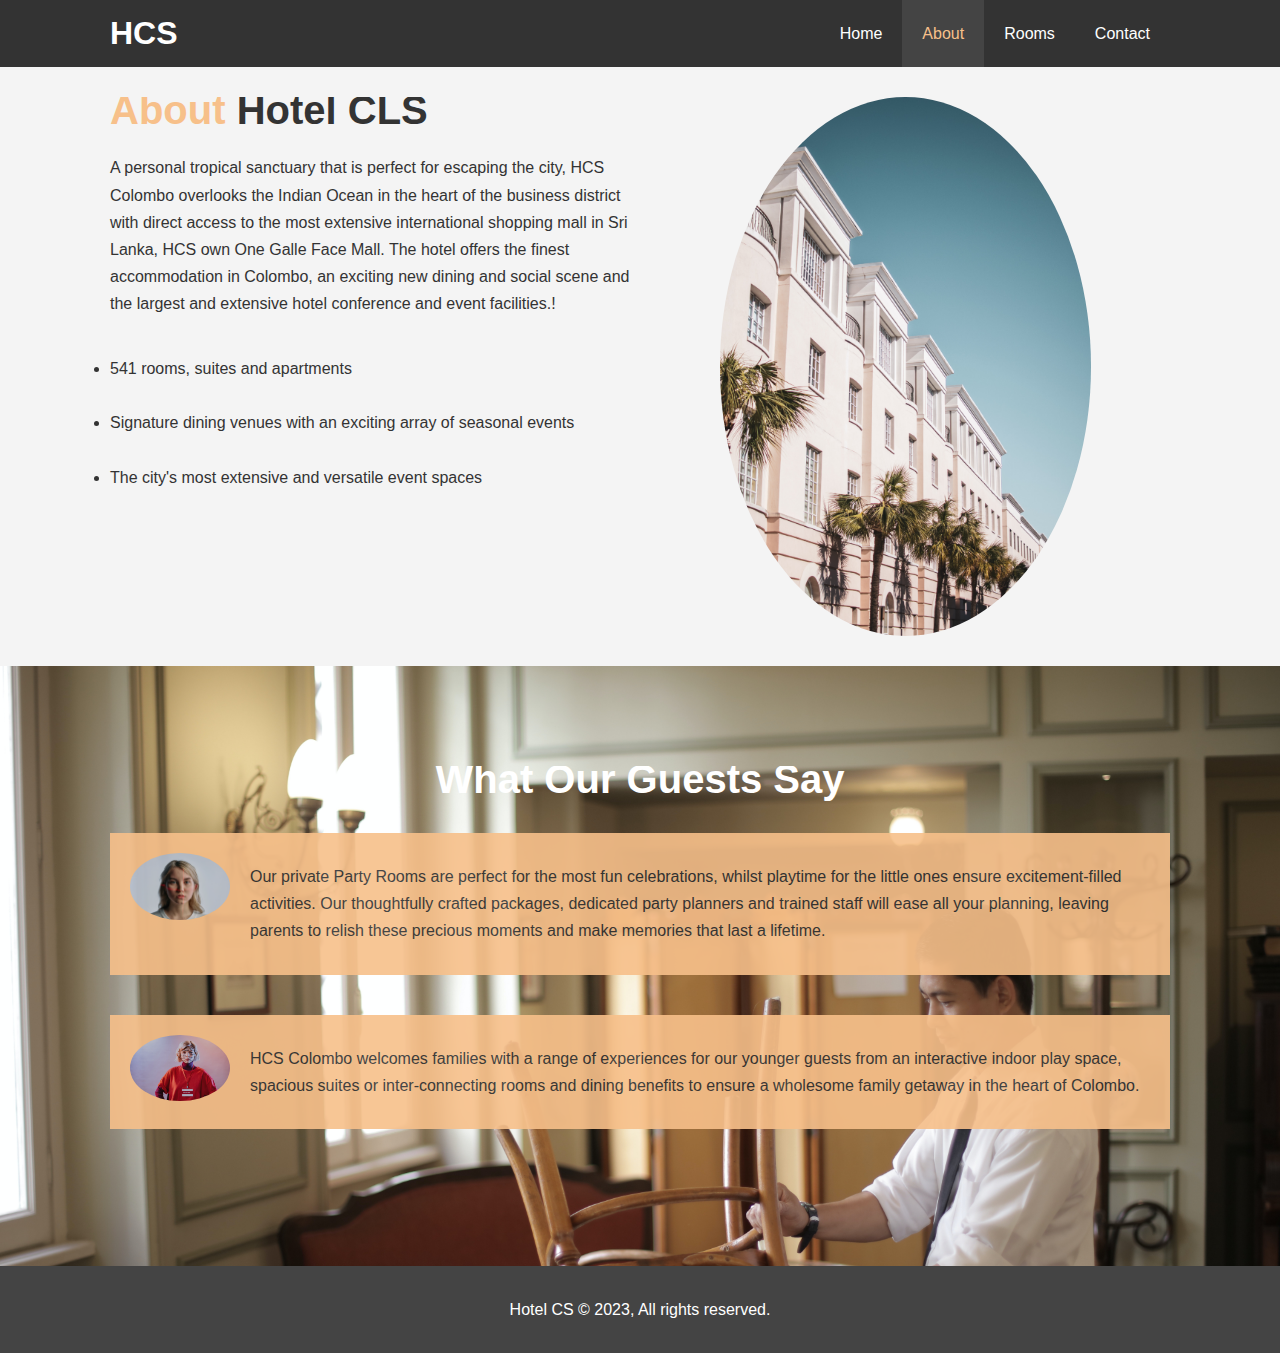
<file: about.html>
<!DOCTYPE html>
<html lang="en">
<head>
    <meta charset="UTF-8">
    <meta name="viewport" content="width=device-width, initial-scale=1.0">
    <meta name="description" content="welcome to the most extraordinry hotel in colombo srilanka">
    <meta name="keywords" content="hotel colombo in srilanka">

    

    <link rel="stylesheet" href="css/style.css">
    <title>hotel CL | About</title>
</head>
<body>
    <header>
        <div id="navbar">
            <div class="container">
                <h1 class="logo"><a href="index.html">HCS</a></h1>
                <ul>
                    <li><a href="index.html">Home</a></li>
                    <li><a class="current" href="about.html">About</a></li>
                    <li><a href="Rooms1.html">Rooms</a></li>
                    <li><a href="contact.html">Contact</a></li>
                </ul>
            </div>
        </div>
   
    </header>
<section id="about-info" class="bg-shaded py-3">
    <div class="container">
        <div class="info-left">
            <h1 class="L-heading"><span class="text-primary">About</span> Hotel CLS</h1>
            <p>A personal tropical sanctuary that is perfect for escaping the city, HCS Colombo overlooks the 
                Indian Ocean in the heart of the business district with direct access to the most extensive international 
                shopping mall in Sri Lanka, HCS own One Galle Face Mall. The hotel offers the finest accommodation
                 in Colombo, an exciting new dining and social scene and the largest and extensive hotel conference and event
                  facilities.!</p><br>

                <ul type="disc">
                    <li>541 rooms, suites and apartments</li><br>
                    <li>Signature dining venues with an exciting array of seasonal events</li><br>
                    <li>The city's most extensive and versatile event spaces</li><br>

                </ul>

        </div>
        <div class="info-right">
        <img src="./img/pic2.jpg"  alt="buliding">
    </div>
    </div>
</section>
<div class="clr"></div>

<section id="testimonials" class="py-3">
    <div class="container">
       <h2 class="L-heading">What Our Guests Say</h2>
       <div class="testimonials bg-primary">
        <img src="./img/person1.jpg" width="10%" height="10%" alt="jane">
        <p>Our private Party Rooms are perfect for the most fun celebrations, whilst playtime for the little ones ensure 
            excitement-filled activities. Our thoughtfully crafted packages, dedicated party planners and trained staff will 
            ease all your planning, leaving parents to relish these precious moments and make memories that last a lifetime. </p>
       </div>

       <div class="testimonials bg-primary">
        <img src="./img/person2.jpg" width="10%" height="10%" alt="anne">
        <p>HCS Colombo welcomes families with a range of experiences for our younger guests from an 
            interactive indoor play space, spacious suites or inter-connecting rooms and dining benefits to
             ensure a wholesome family getaway in the heart of Colombo. 
        </p>
       </div>

    </div>
</section>



  
<footer id="main-footer">
    <p>Hotel CS &copy 2023, All rights reserved.</p>

</footer>

</body>
</html>
</file>
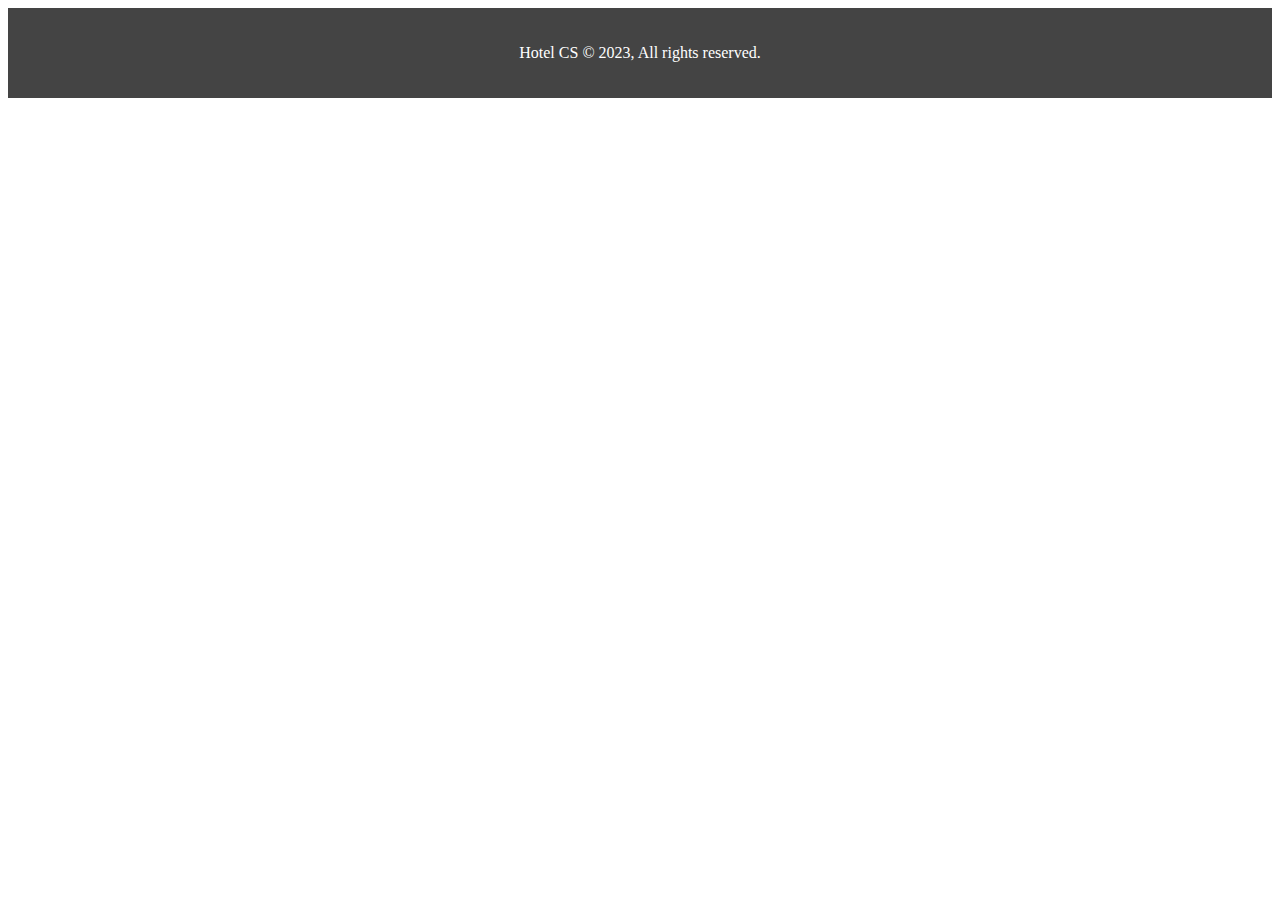
<file: footer.html>
<!DOCTYPE html>
<html lang="en">
<head>
    <meta charset="UTF-8">
    <meta name="viewport" content="width=device-width, initial-scale=1.0">
    <title>footer</title>
    <link rel="stylesheet" href="css/footer.css">
    <link rel="stylesheet" href="https://cdnjs.cloudflare.com/ajax/libs/font-awesome/6.4.2/css/all.min.css" integrity="sha512-z3gLpd7yknf1YoNbCzqRKc4qyor8gaKU1qmn+CShxbuBusANI9QpRohGBreCFkKxLhei6S9CQXFEbbKuqLg0DA==" crossorigin="anonymous" referrerpolicy="no-referrer" />
</head>
<body>
    <footer id="main-footer">
        <p>Hotel CS &copy 2023, All rights reserved.</p>
    
    </footer>
</body>
</html>
</file>
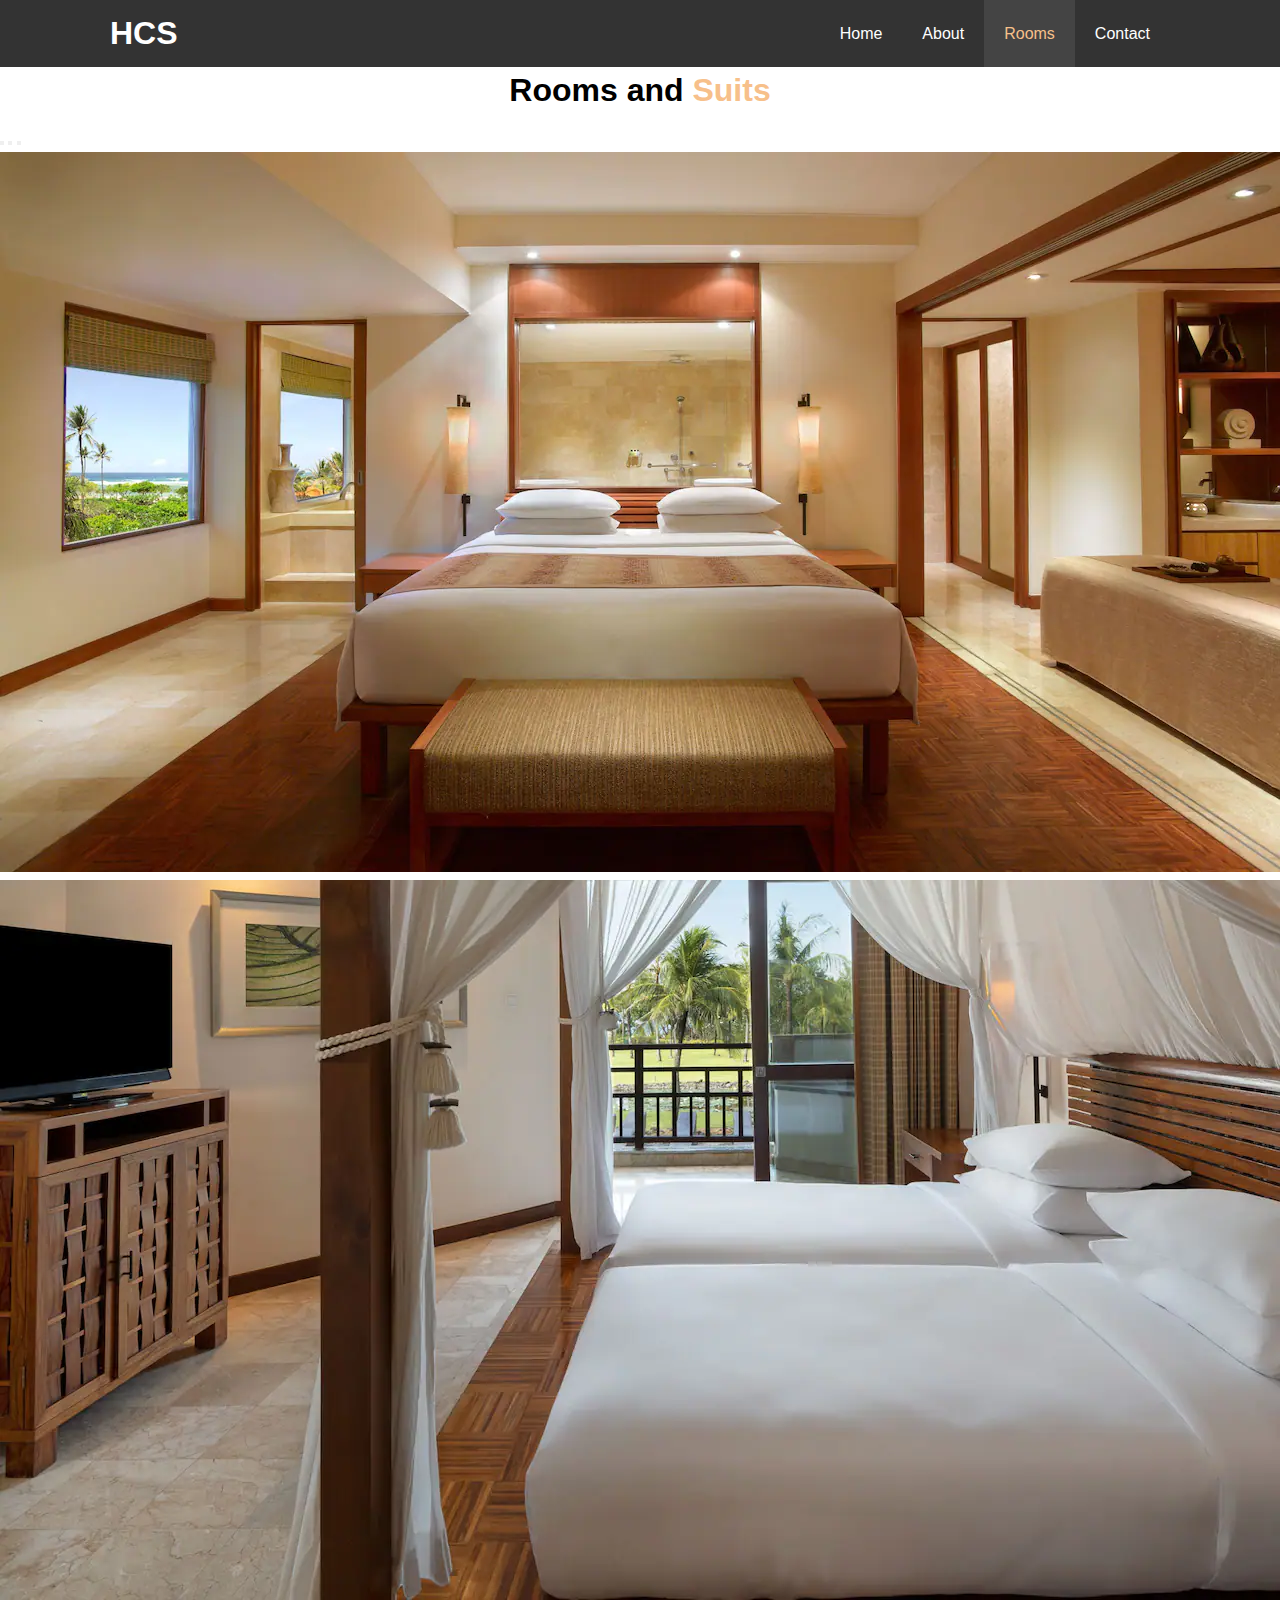
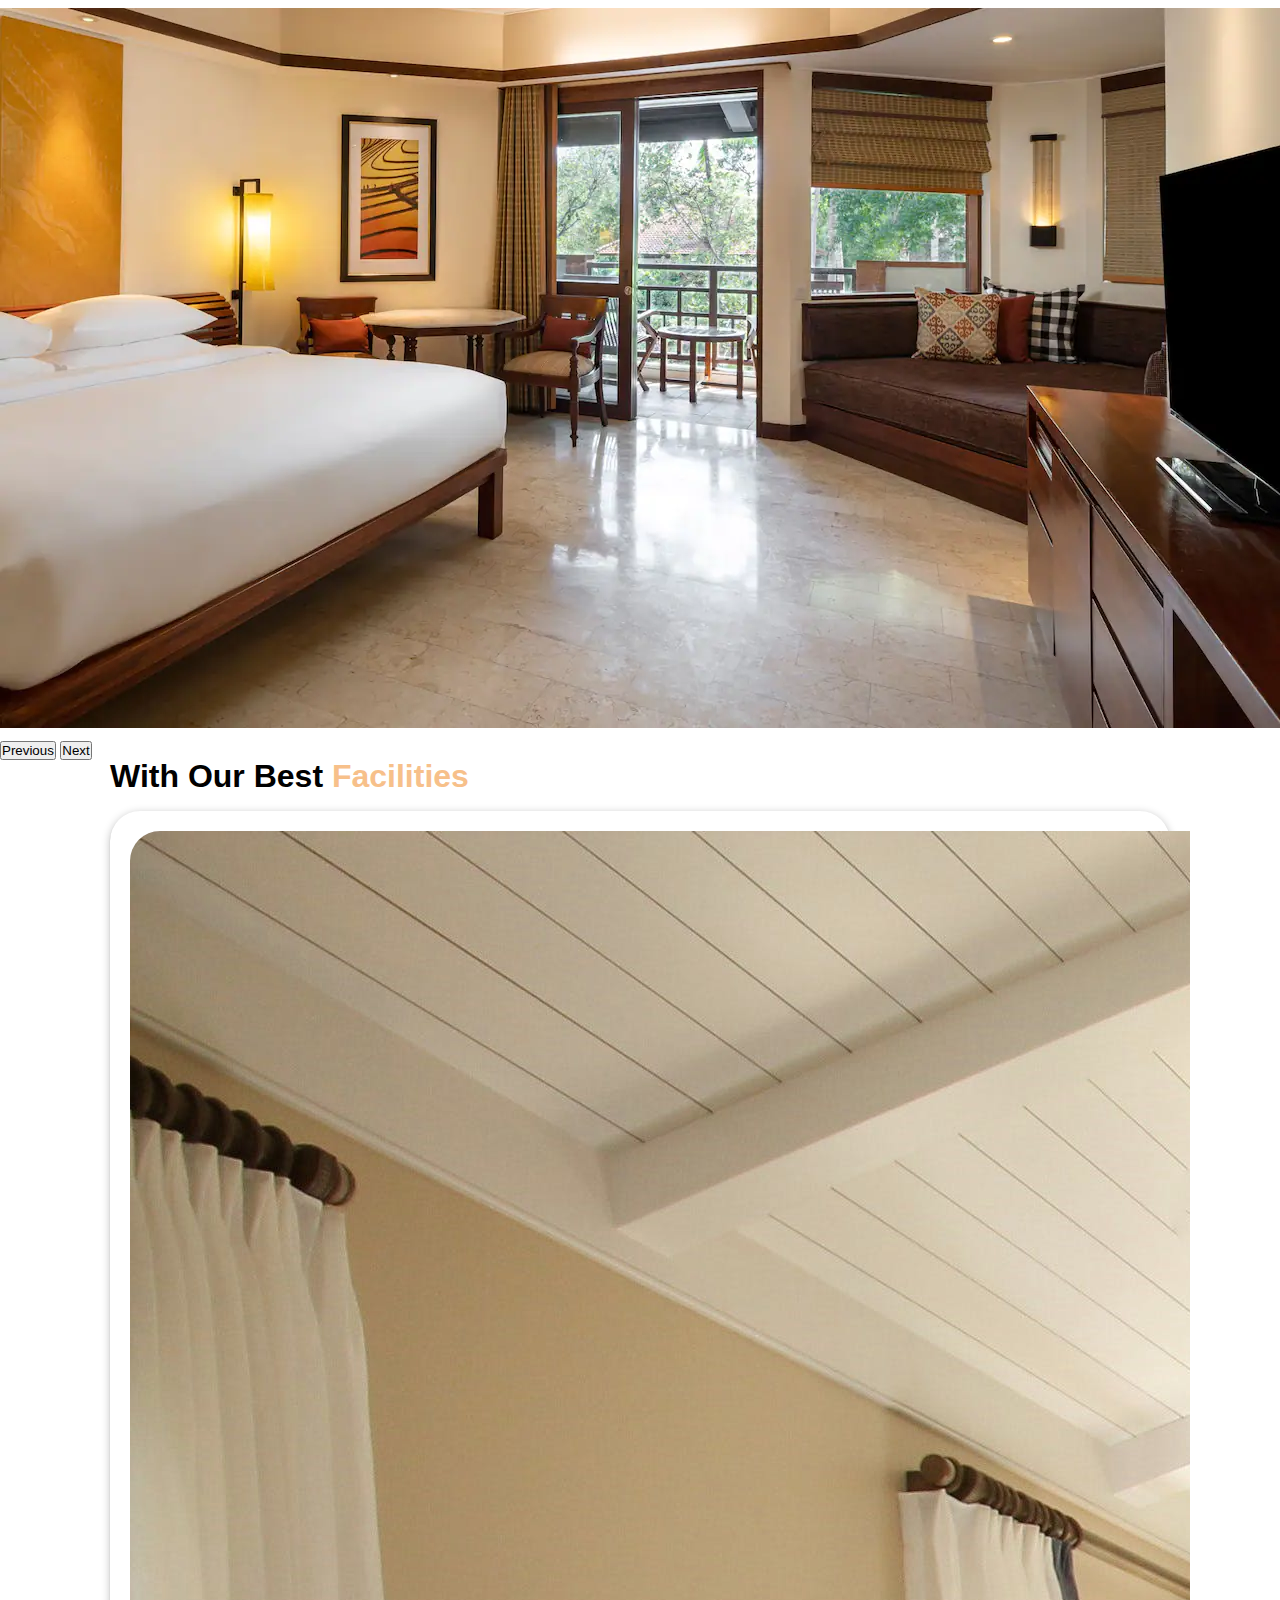
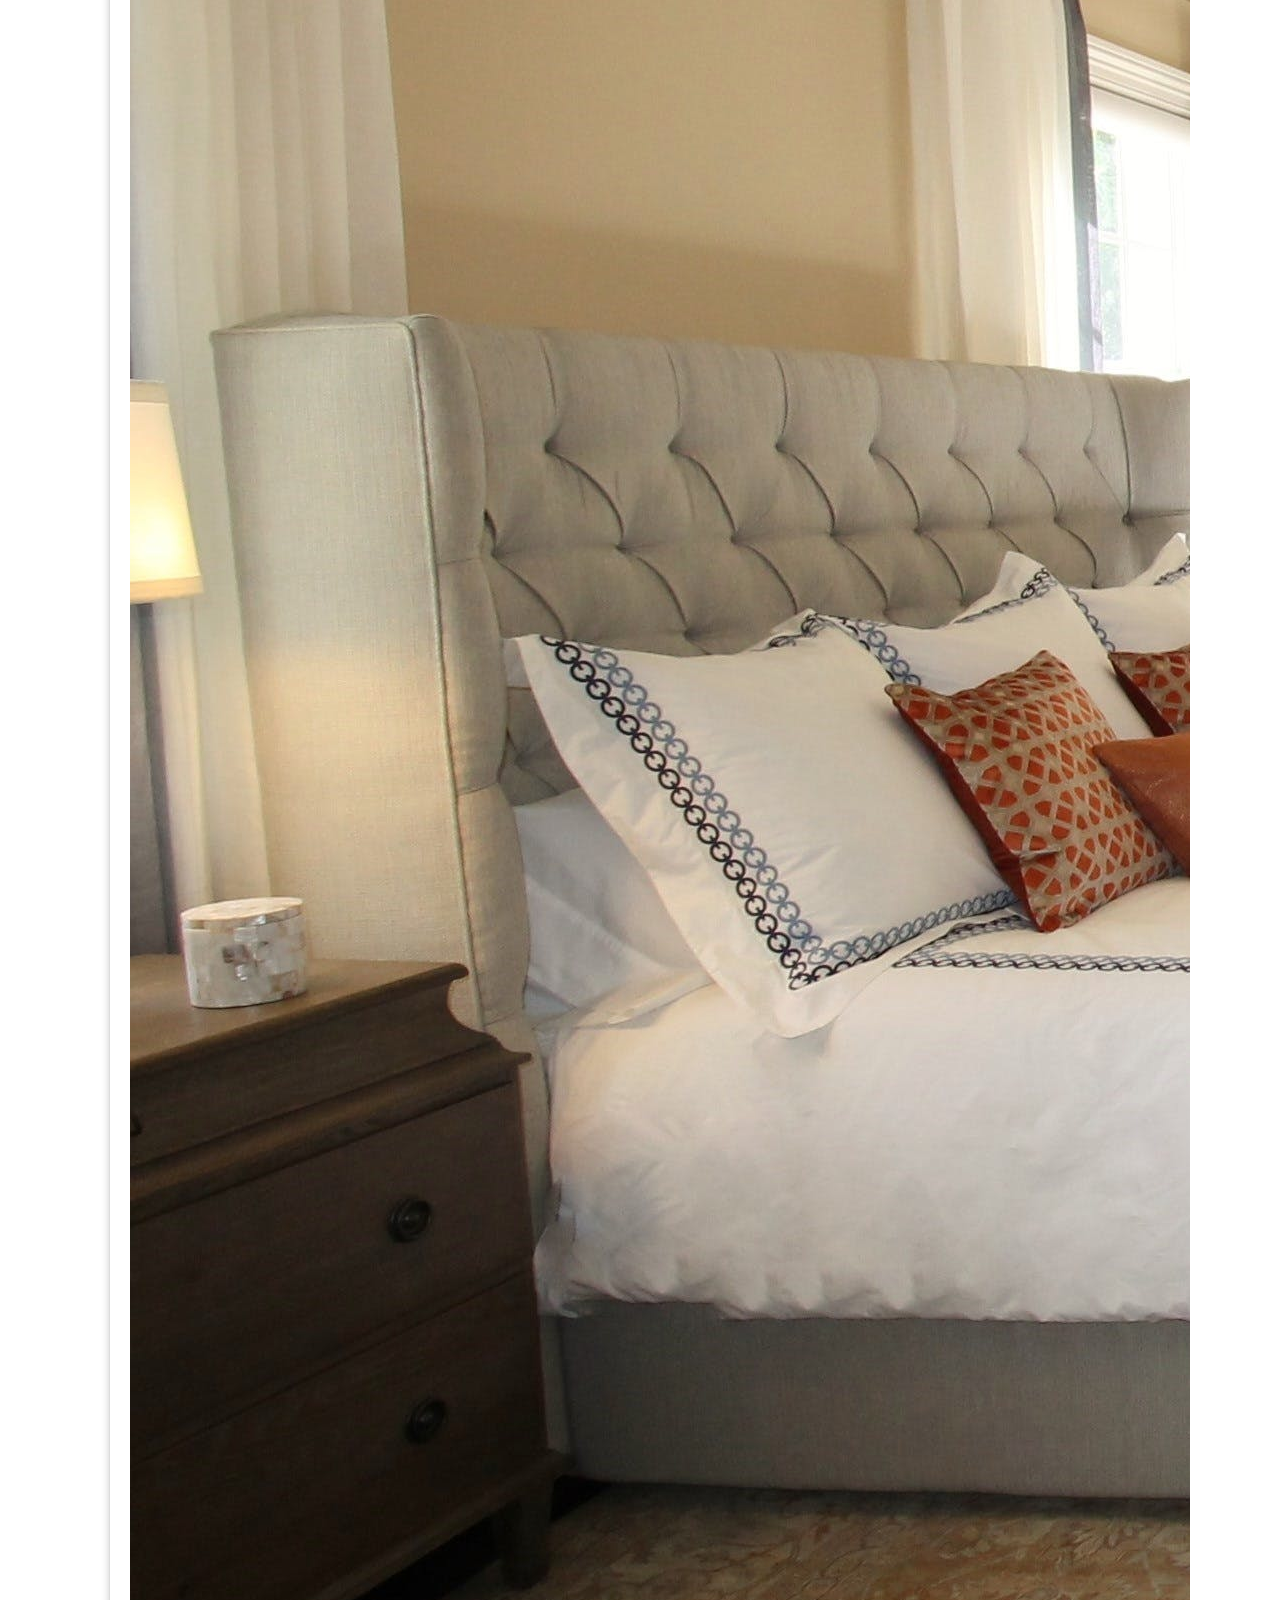
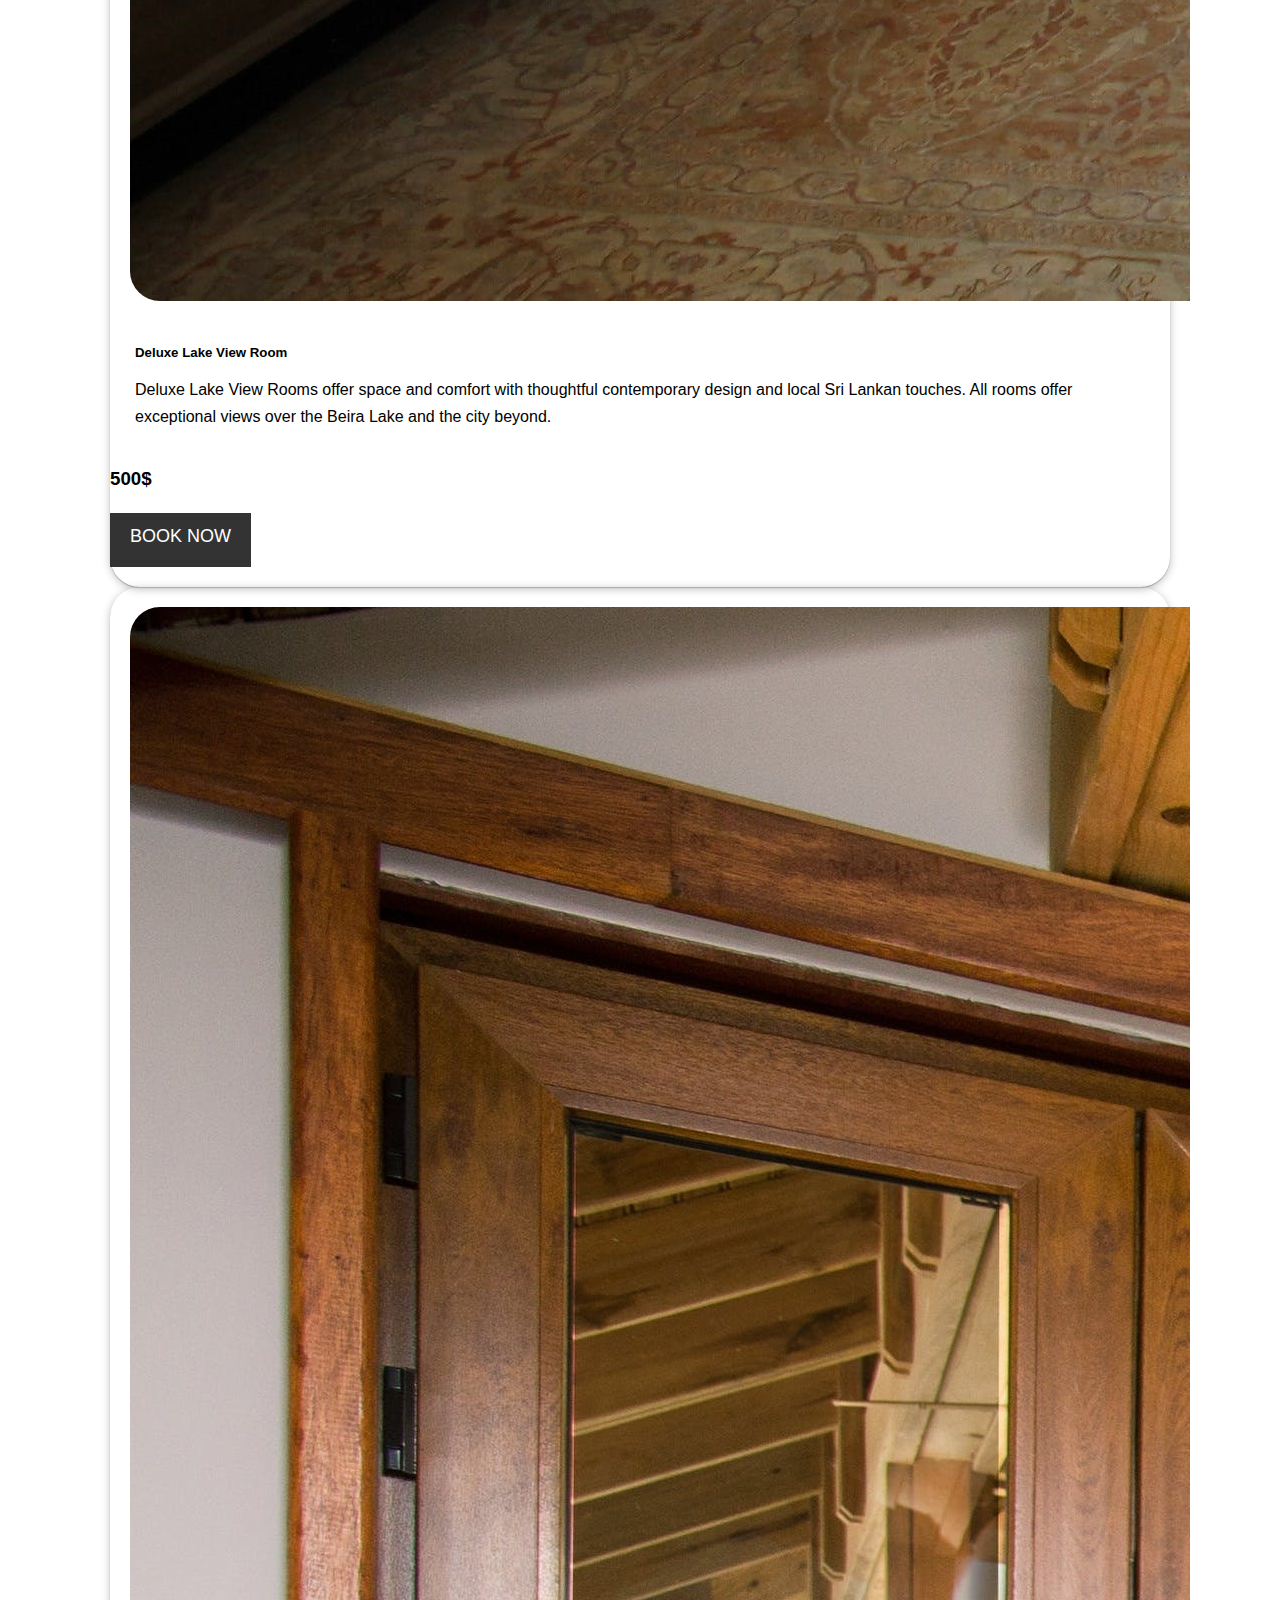
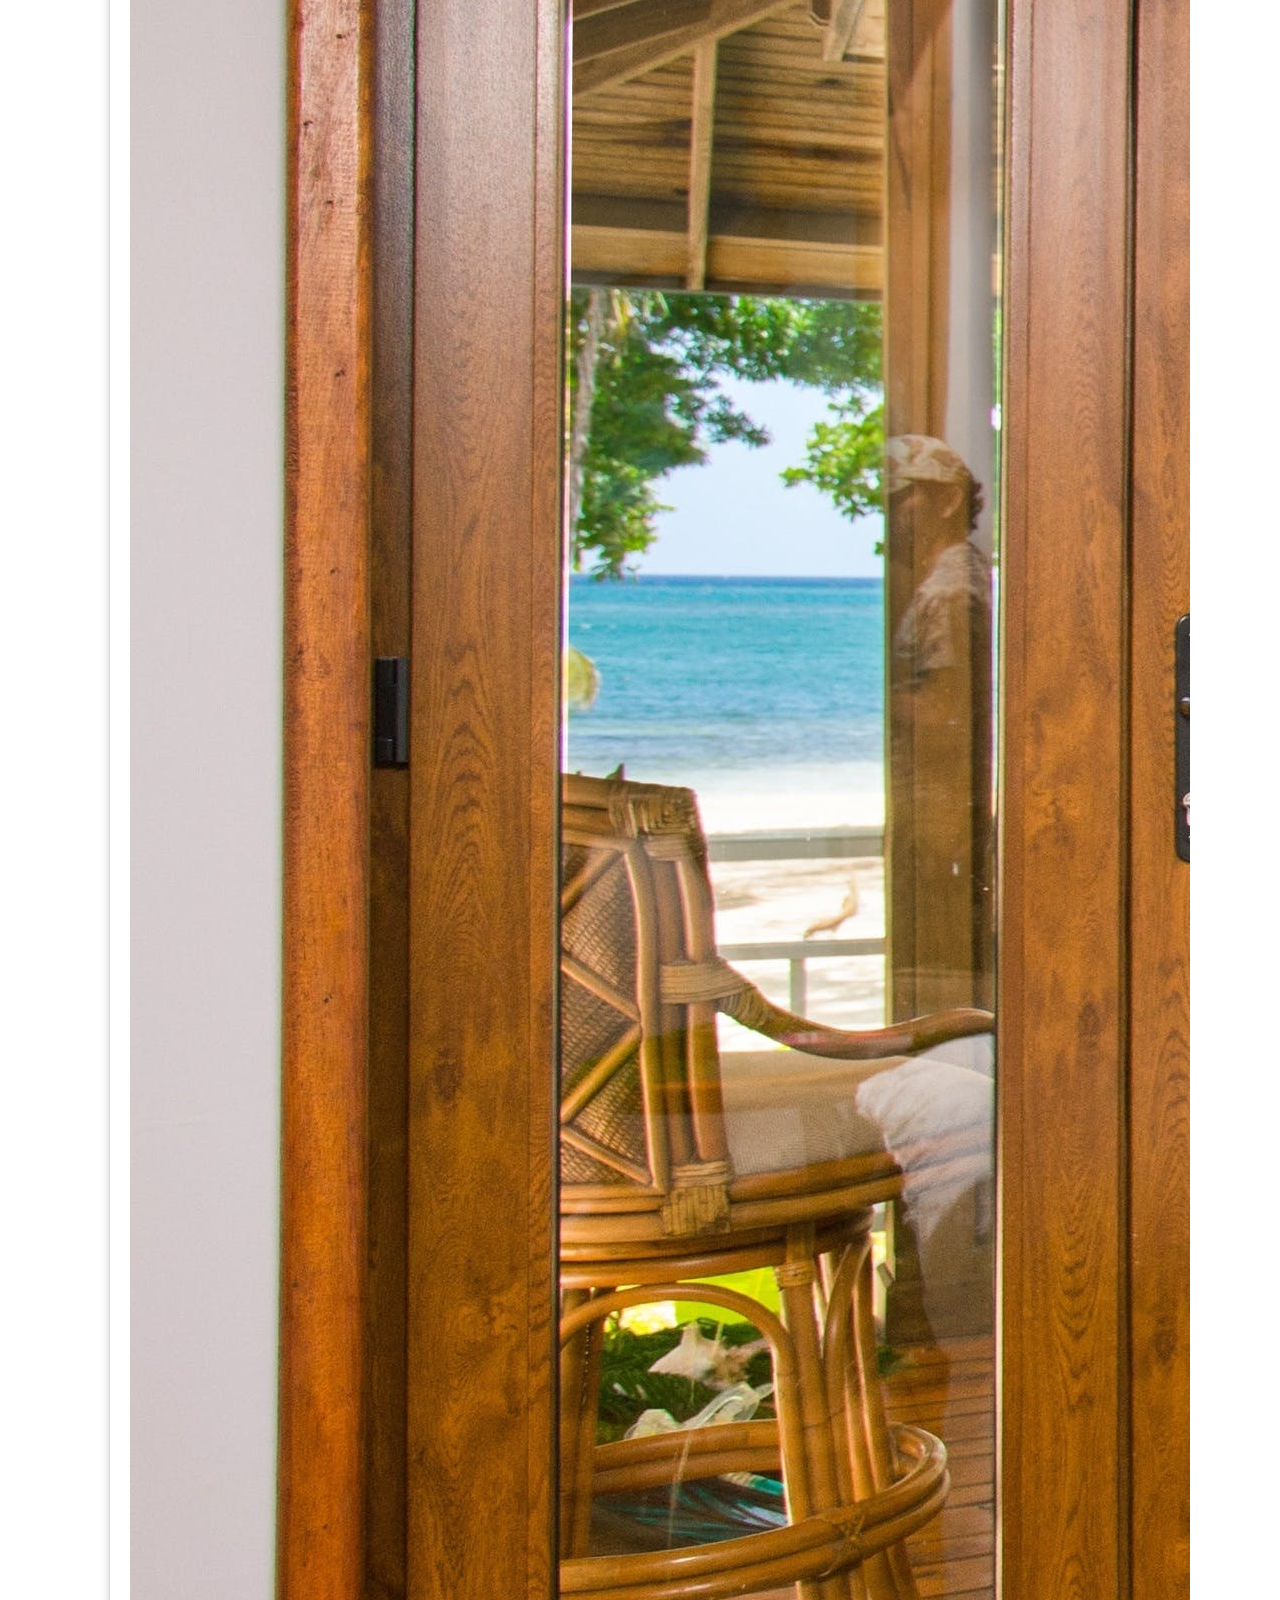
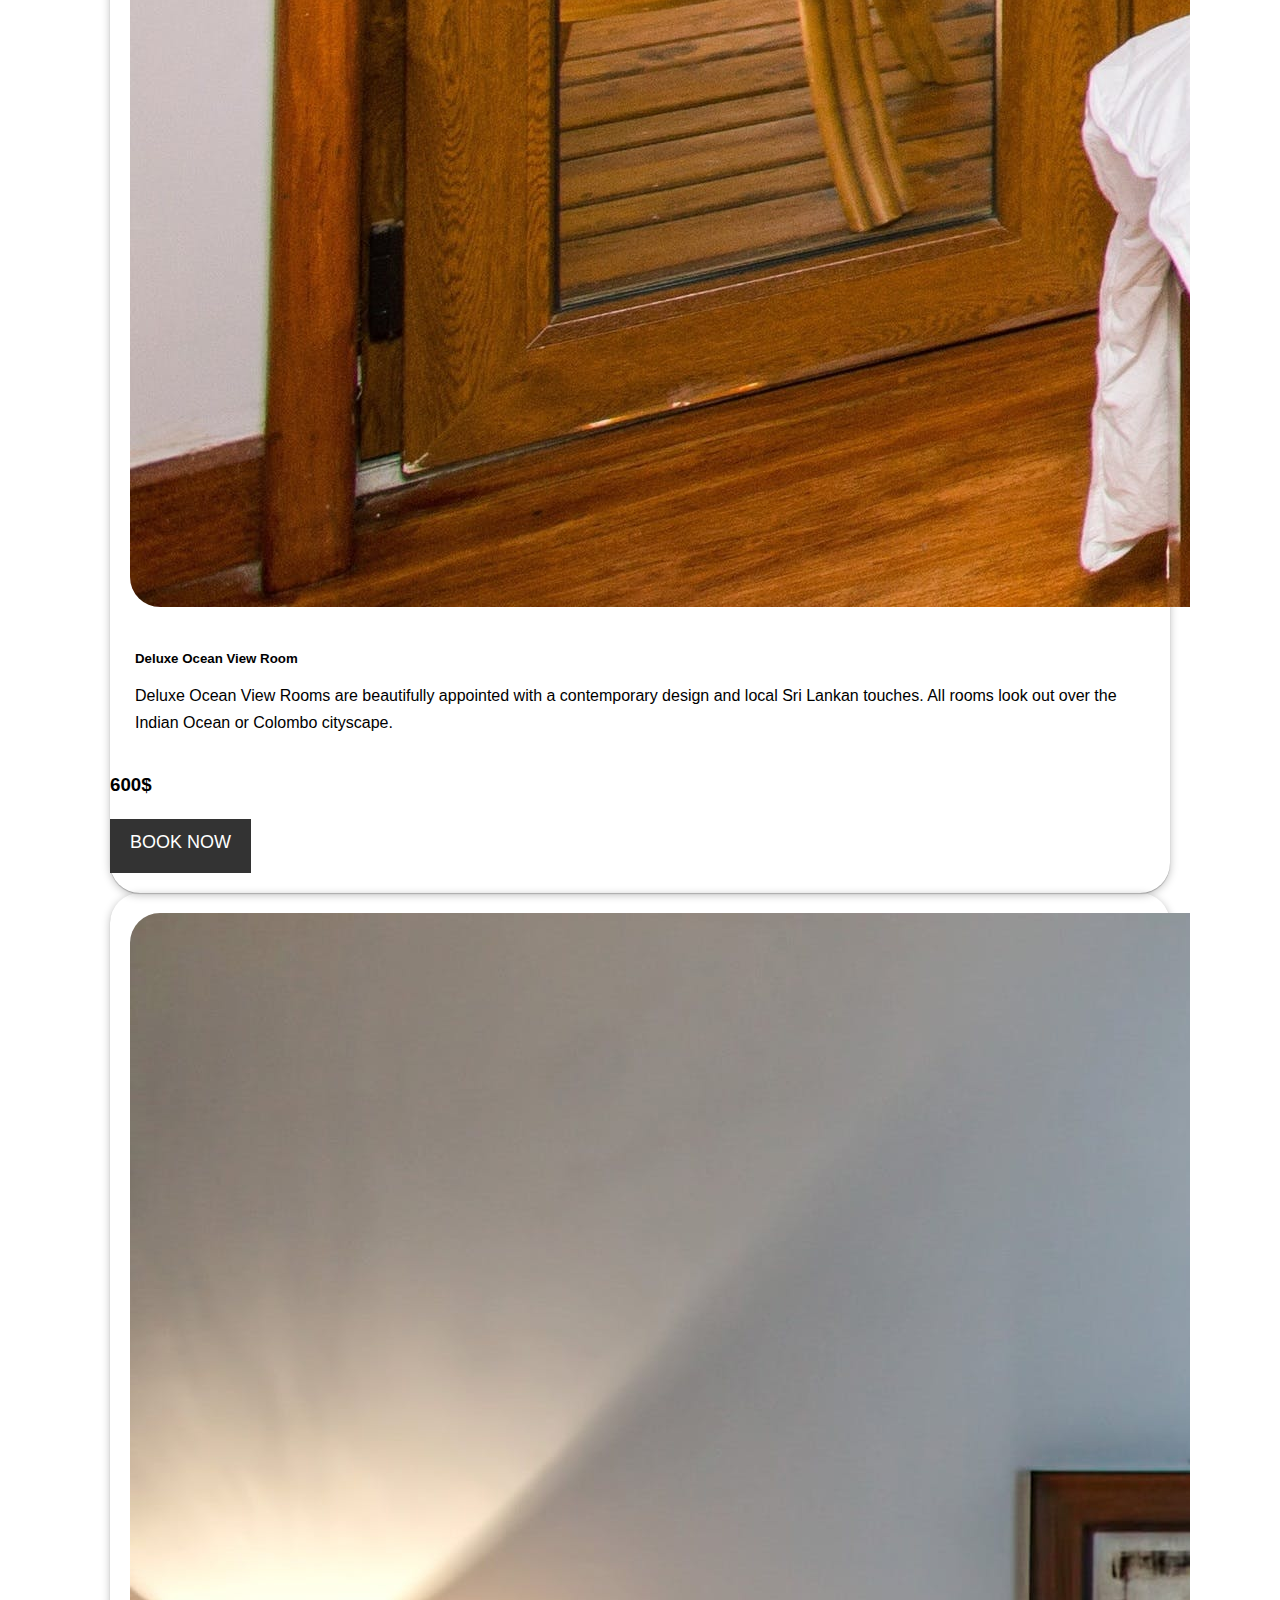
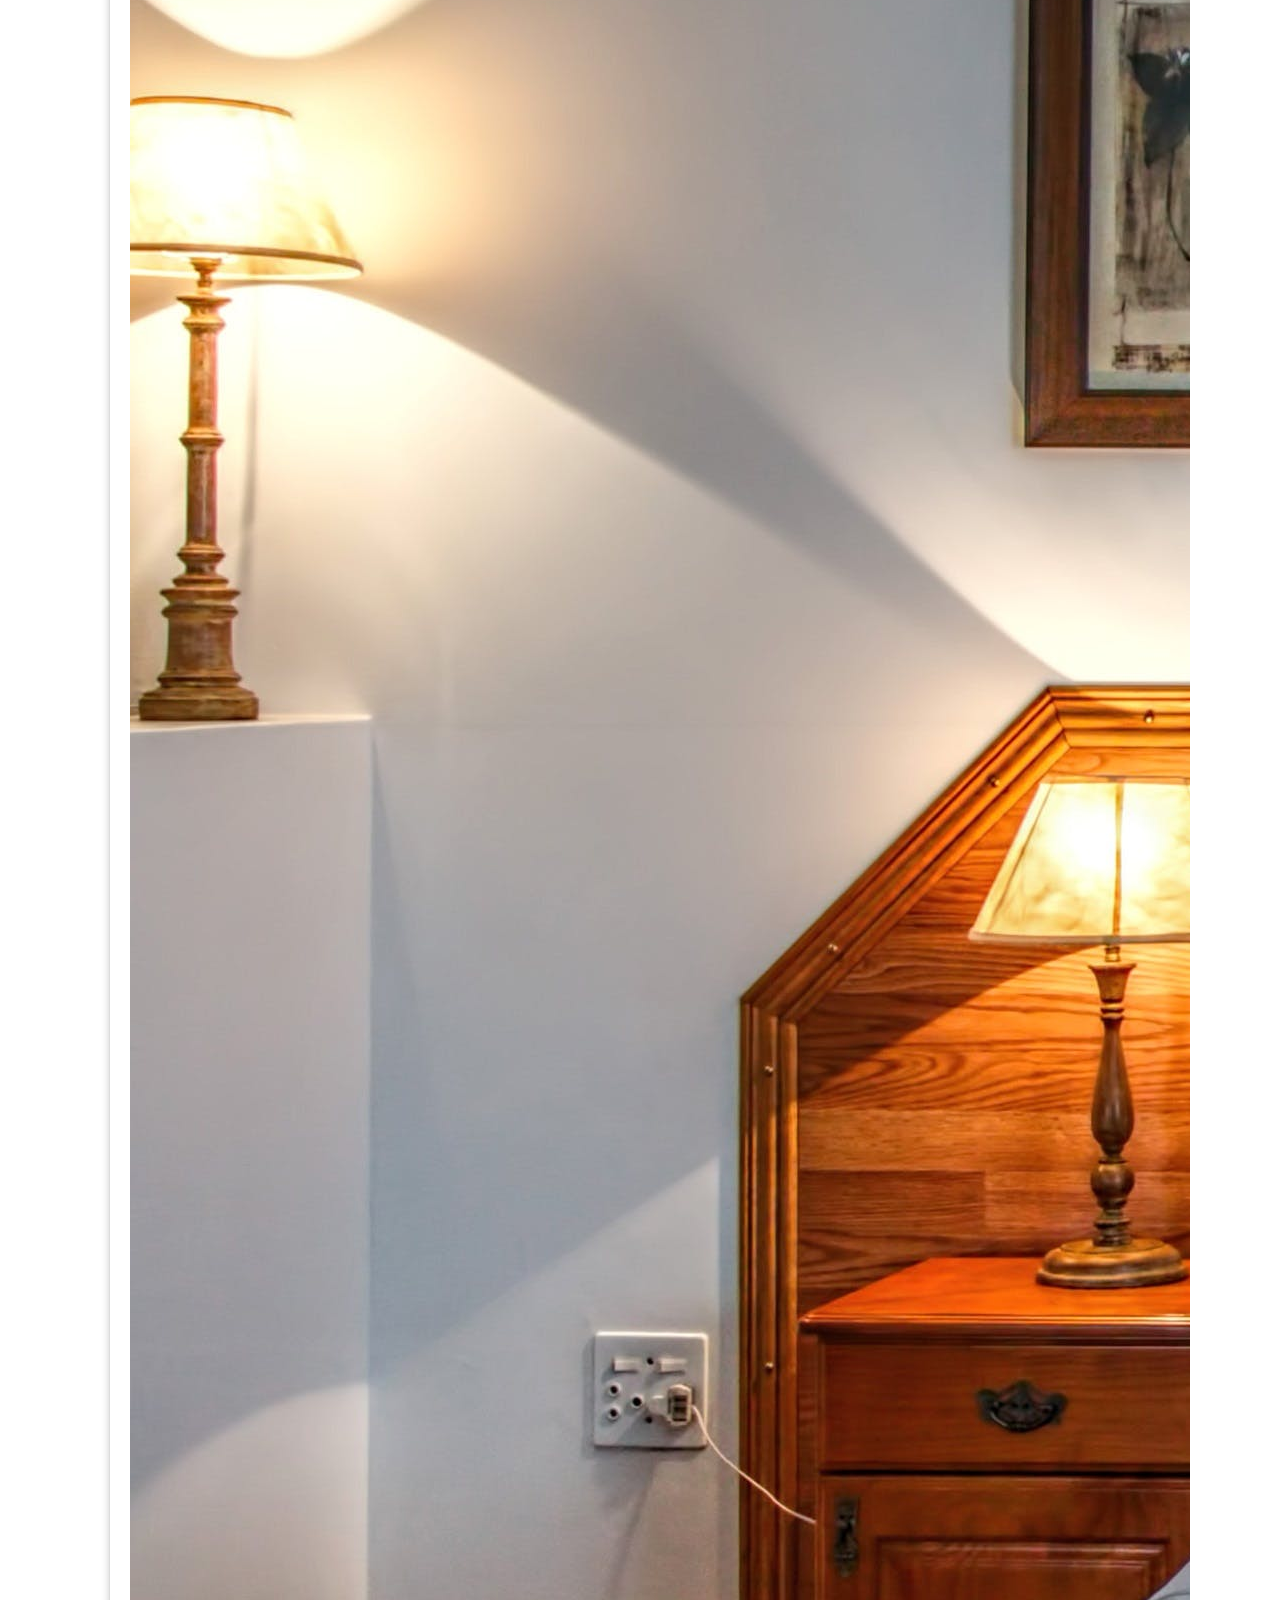
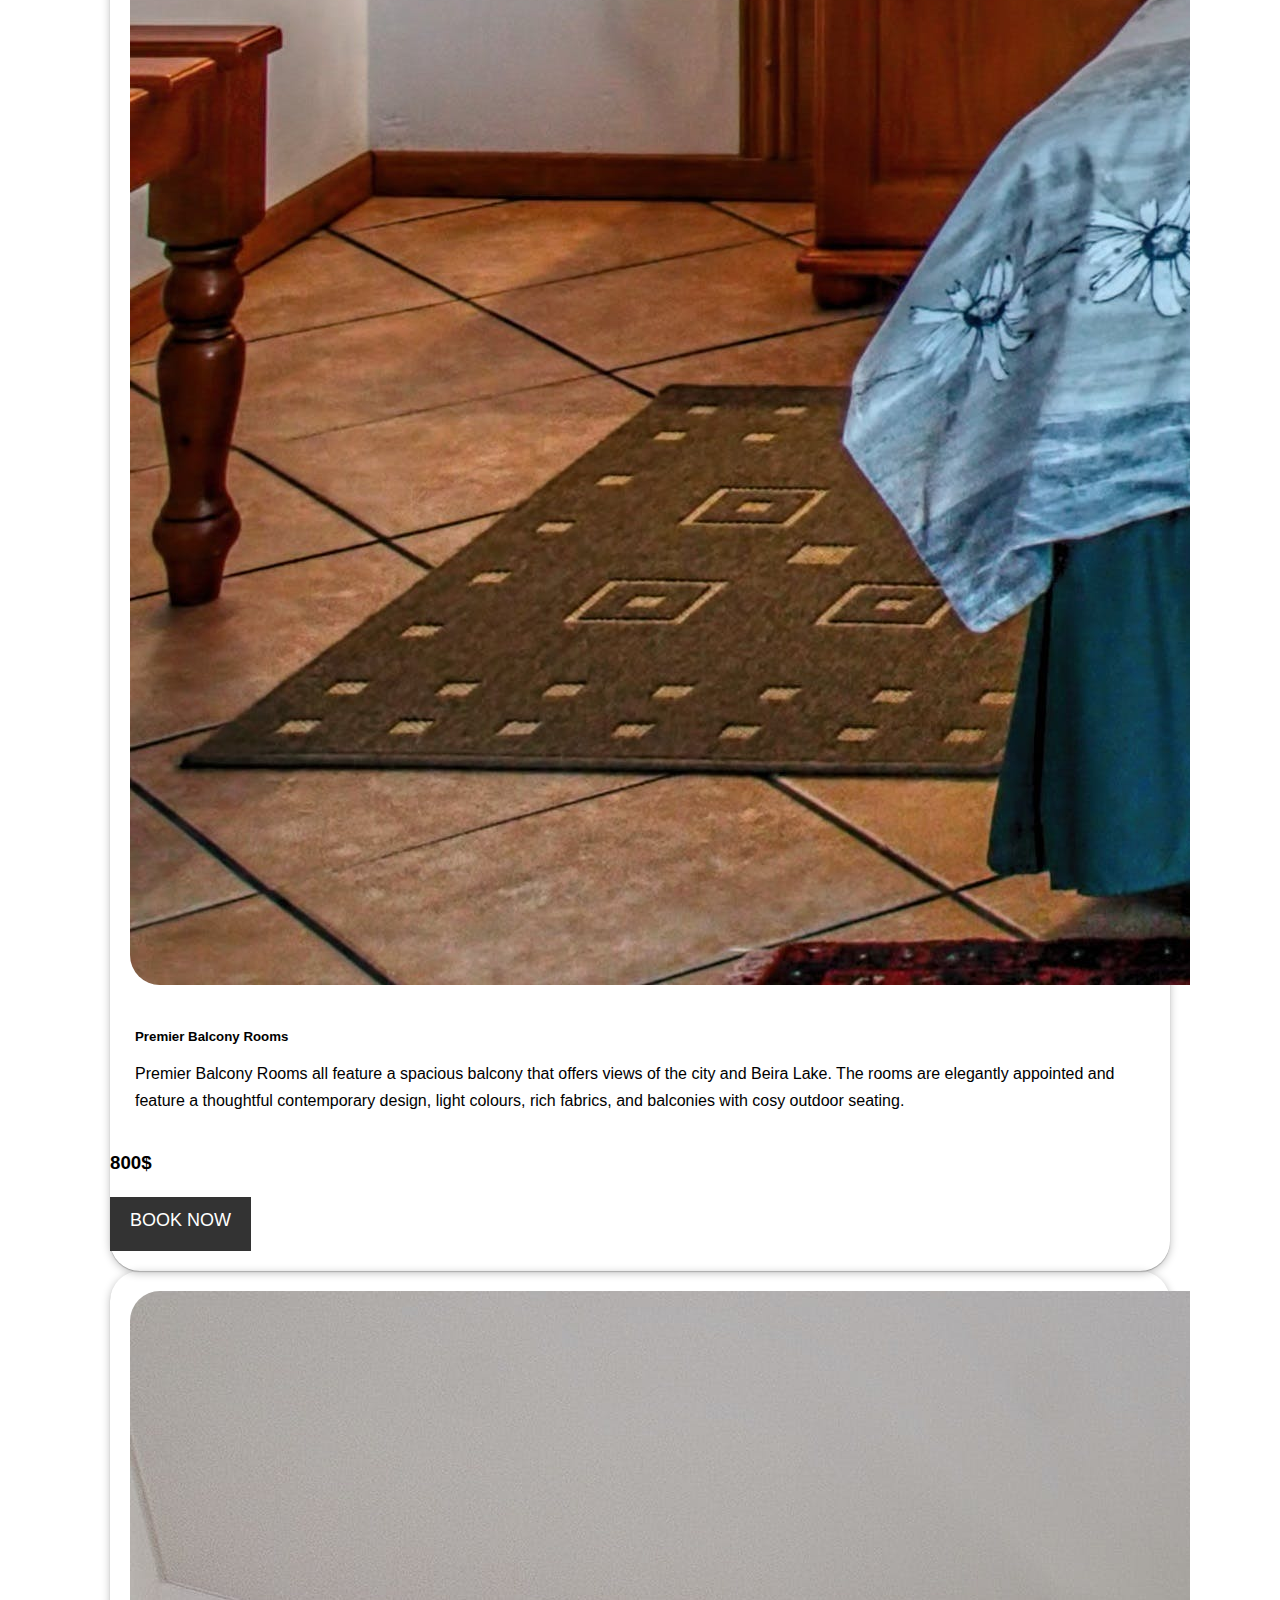
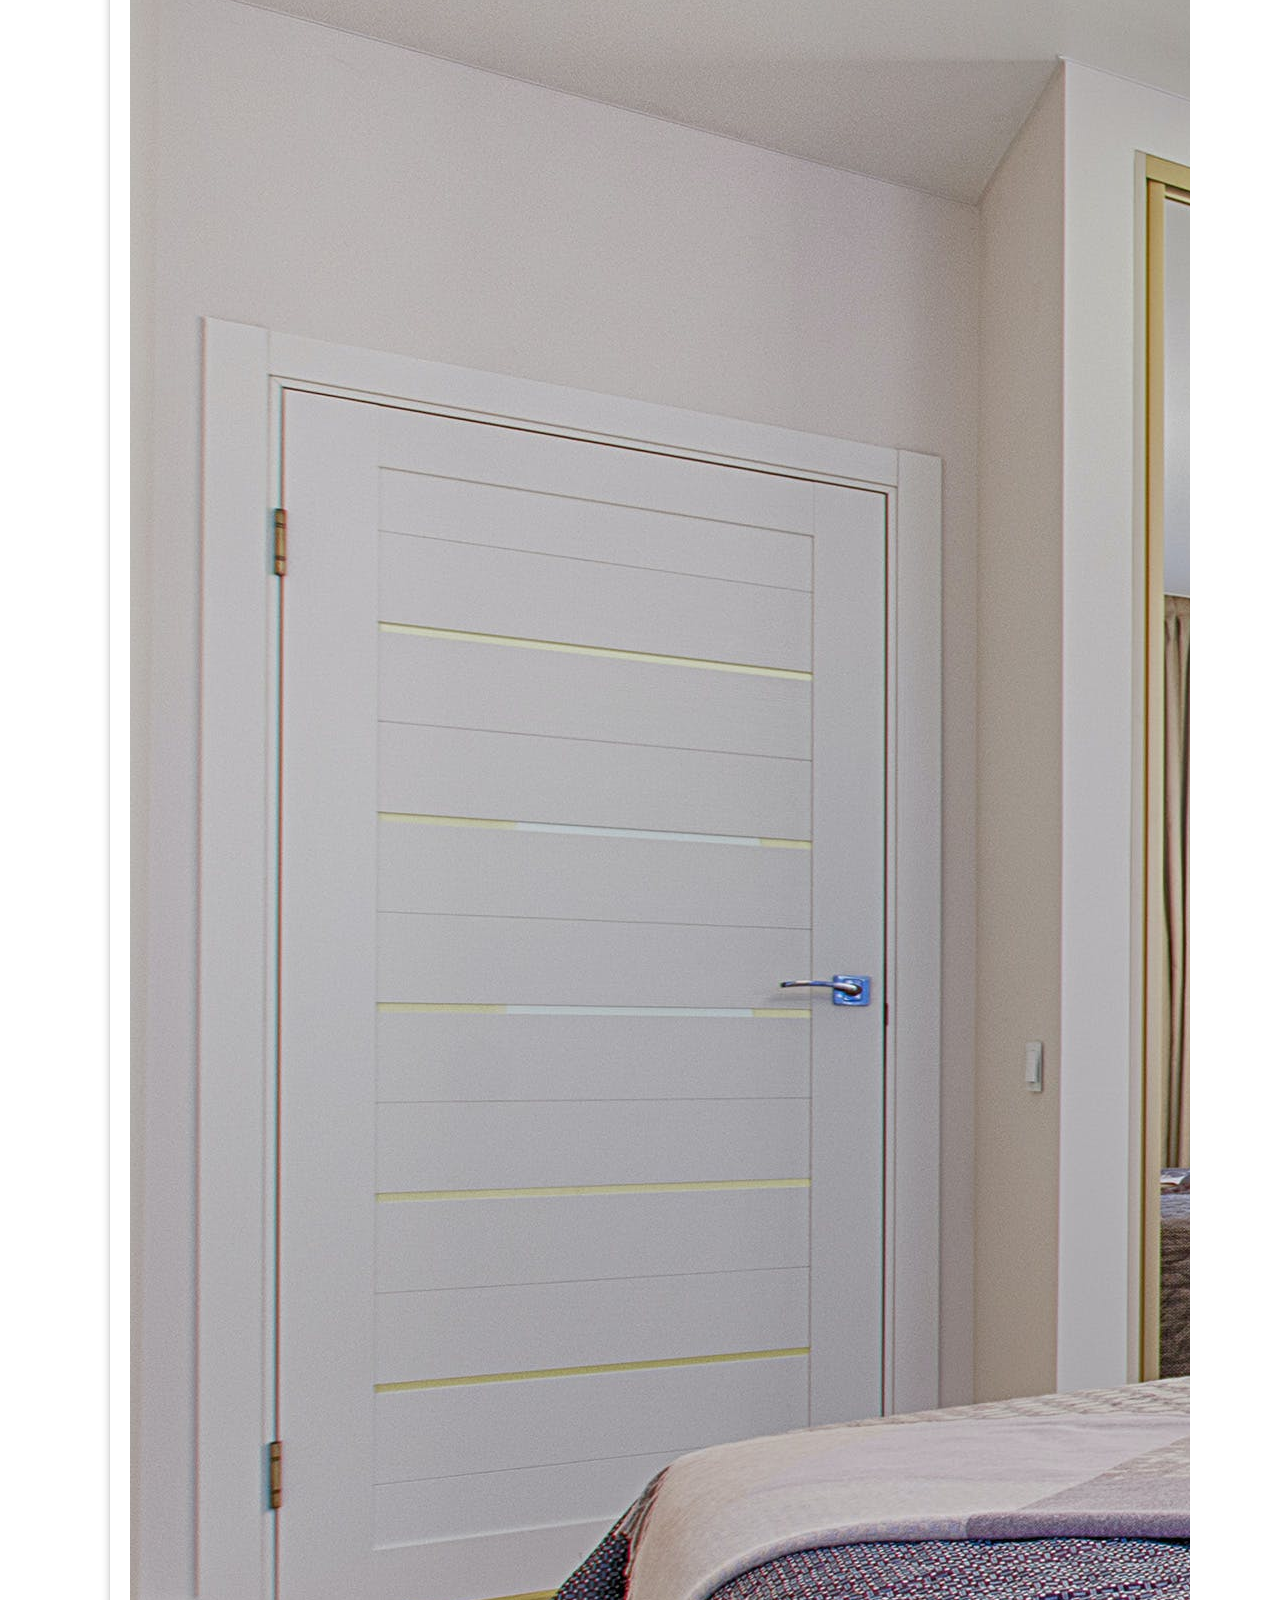
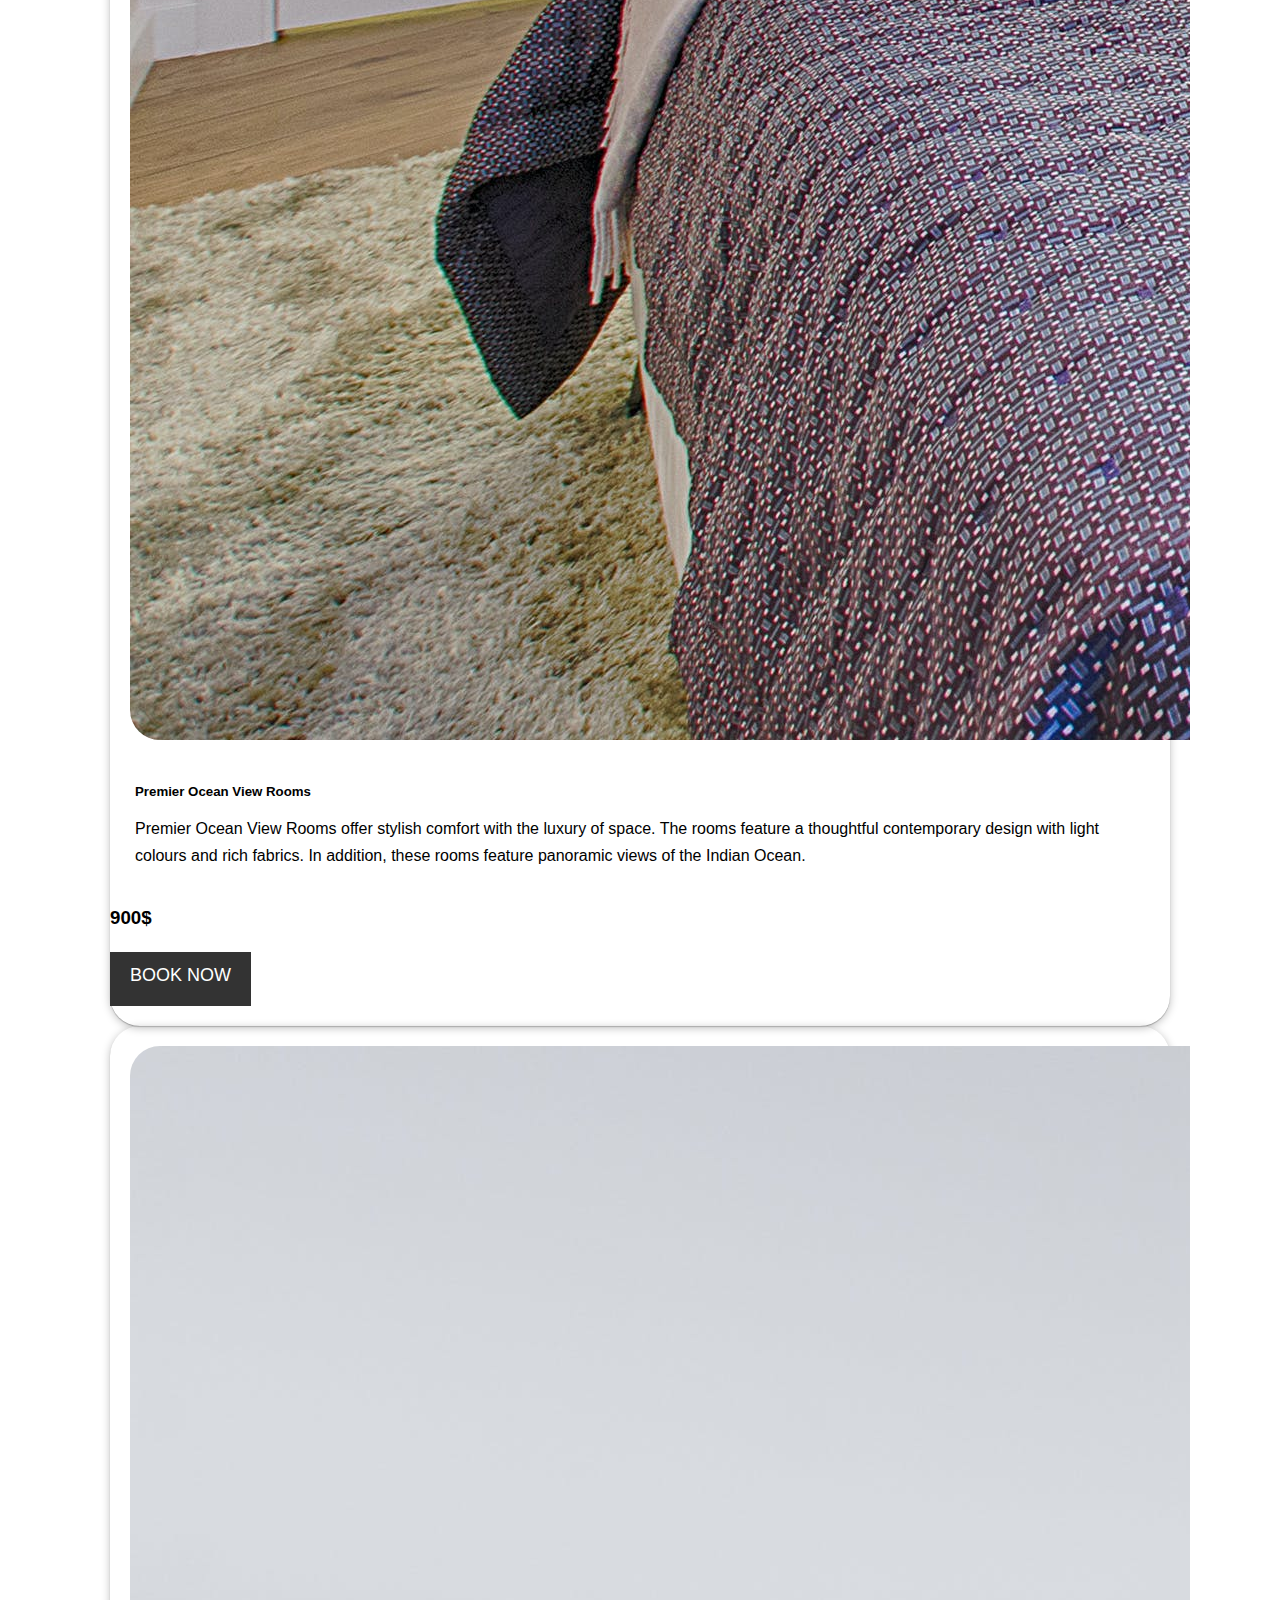
<file: Rooms1.html>
<!DOCTYPE html>
<html lang="en">
<head>
    <meta charset="UTF-8">
    <meta name="viewport" content="width=device-width, initial-scale=1.0">
    <meta name="description" content="welcome to the most extraordinry hotel in colombo srilanka">
    <meta name="keywords" content="hotel colombo in srilanka">
<!-- Bootstrap5 CSS -->
<link href="https://cdn.jsdelivr.net/npm/bootstrap@5.0.2/dist/css/bootstrap.min.css" rel="stylesheet" integrity="sha384-EVSTQN3/azprG1Anm3QDgpJLIm9Nao0Yz1ztcQTwFspd3yD65VohhpuuCOmLASjC" crossorigin="anonymous">

   
<!-- external CSS -->
    <link rel="stylesheet" href="css/style.css">
    <link rel="stylesheet" href="css/slides_animation.css">
   
    <link rel="stylesheet" href="css/rooms1.css">

    <title>hotel CL | Welcome</title>
</head>
<body>
    <header>
       <div id="navbar">
        <div class="container">
            <h1 class="logo"><a href="index.html">HCS</a></h1>
            <ul>
                <li><a href="index.html">Home</a></li>
                <li><a href="about.html">About</a></li>
                <li><a class="current" href="Rooms1.html">Rooms</a></li>
                <li><a href="contact.html">Contact</a></li>
            </ul>
        
    </div>
      </header>
<div class="container-fluid">
    <h1 style="text-align: center; margin-top: 10px;">Rooms and <span class="text-primary">Suits</span></h1>

        <div id="suits" class="carousel slide">
            <div class="carousel-indicators">
              <button type="button" data-bs-target="#suits" data-bs-slide-to="0" class="active" aria-current="true" aria-label="Slide 1"></button>
              <button type="button" data-bs-target="#suits" data-bs-slide-to="1" aria-label="Slide 2"></button>
              <button type="button" data-bs-target="#suits" data-bs-slide-to="2" aria-label="Slide 3"></button>
            </div>
            <div class="carousel-inner">
              <div class="carousel-item active">
                <img src="img/R11.webp" class="d-block w-100" alt="...">
              </div>
              <div class="carousel-item">
                <img src="img/R22.webp" class="d-block w-100" alt="...">
              </div>
              <div class="carousel-item">
                <img src="img/R33.webp" class="d-block w-100" alt="...">
              </div>
            </div>
            <button class="carousel-control-prev" type="button" data-bs-target="#suits" data-bs-slide="prev">
              <span class="carousel-control-prev-icon" aria-hidden="true"></span>
              <span class="visually-hidden">Previous</span>
            </button>
            <button class="carousel-control-next" type="button" data-bs-target="#suits" data-bs-slide="next">
              <span class="carousel-control-next-icon" aria-hidden="true"></span>
              <span class="visually-hidden">Next</span>
            </button>
          </div>

    </div>
</div>
    <div class="container py-5">
        <h1 class="text-center">With Our Best <span class="text-primary">Facilities</span></h1>
        <div class="row row-cols-1 row-cols-md-3 g-4 py-5">
    
            <div class="col">
                <div class="card h-100">
                    <img src="img/suite1.jpg" class="card-img-top" alt="...">
                    <div class="card-body">
                        <h5 class="card-title">Deluxe Lake View Room</h5>
                        <p class="card-TEXT">Deluxe Lake View Rooms offer space and comfort with thoughtful contemporary design and local Sri Lankan touches. All rooms offer exceptional views over the Beira Lake and the city beyond.</p>
                    </div>
                    <div class="d-flex justify-content-around mb-5">
                        <h3>500$</h3>
                        <button class="btn btn-primary1">BOOK NOW</button>
                    </div>
                </div>
            </div>


                  <div class="col">
                    <div class="card h-100">
                        <img src="img/suite2.jpg" class="card-img-top" alt="...">
                        <div class="card-body">
                          <h5 class="card-title">Deluxe Ocean View Room</h5>
                          <p class="card-TEXT">Deluxe Ocean View Rooms are beautifully appointed with a contemporary design and local Sri Lankan touches. All rooms look out over the Indian Ocean or Colombo cityscape.</p>
                        </div>
                        <div class="d-flex justify-content-around mb-5">
                            <h3>600$</h3>
                            <button class="btn btn-primary1">BOOK NOW</button>
                            </div>
                        </div>
                      </div>


                      <div class="col">
                        <div class="card h-100">
                            <img src="img/suite3.jpg" class="card-img-top" alt="...">
                            <div class="card-body">
                              <h5 class="card-title">Premier Balcony Rooms</h5>
                              <p class="card-TEXT"> Premier Balcony Rooms all feature a spacious balcony that offers views of the city and Beira Lake. The rooms are elegantly appointed and feature a thoughtful contemporary design, light colours, rich fabrics, and balconies with cosy outdoor seating.</p>
                            </div>
                            <div class="d-flex justify-content-around mb-5">
                                <h3>800$</h3>
                                <button class="btn btn-primary1">BOOK NOW</button>
                                </div>
        
                            </div>
                          </div>

                          <div class="col">
                            <div class="card h-100">
                                <img src="img/suite4.jpg" class="card-img-top" alt="...">
                                <div class="card-body">
                                  <h5 class="card-title">Premier Ocean View Rooms</h5>
                                  <p class="card-TEXT">Premier Ocean View Rooms offer stylish comfort with the luxury of space. The rooms feature a thoughtful contemporary design with light colours and rich fabrics. In addition, these rooms feature panoramic views of the Indian Ocean.</p>
                                </div>
                                <div class="d-flex justify-content-around mb-5">
                                    <h3>900$</h3>
                                    <button class="btn btn-primary1">BOOK NOW</button></div>
            
                                </div>
                              </div>

                              <div class="col">
                                <div class="card h-100">
                                    <img src="img/suite5.jpg" class="card-img-top" alt="...">
                                    <div class="card-body">
                                      <h5 class="card-title">Executive Suites</h5>
                                      <p class="card-TEXT">Our Executive Suites are beautifully appointed and include a spacious guest room and separate living room with impressive views of the city and Indian Ocean. Room views and layout may differ from floor to floor.</p>
                                    </div>
                                    <div class="d-flex justify-content-around mb-5">
                                        <h3>1100$</h3>
                                        <button class="btn btn-primary1">BOOK NOW</button>
                                        </div>
                
                                    </div>
                                  </div>

                                  <div class="col">
                                    <div class="card h-100">
                                        <img src="img/suite6.jpg" class="card-img-top" alt="...">
                                        <div class="card-body">
                                          <h5 class="card-title">HCS exclusive suite</h5>
                                          <p class="card-TEXT">A fine suite in the city</h3>The HCS is an exclusive suite in Colombo – a luxurious living space with superlative views over the Indian Ocean. The suite comprises one spacious guest room and a separate living room featuring plush interior and luxurious amenities. Room views and layout may differ from floor to floor.</p>
                                        </div>
                                        <div class="d-flex justify-content-around mb-5">
                                            <h3>1500$</h3>
                                            <button class="btn btn-primary1">BOOK NOW</button>
                                            </div>
                    
                                        </div>
                                      </div>
            </div>
        </div>





    </div>


</div>







<!-- Bootstrap 5 JS -->
<script src="https://cdn.jsdelivr.net/npm/bootstrap@5.0.2/dist/js/bootstrap.bundle.min.js" integrity="sha384-MrcW6ZMFYlzcLA8Nl+NtUVF0sA7MsXsP1UyJoMp4YLEuNSfAP+JcXn/tWtIaxVXM" crossorigin="anonymous"></script>
    </body>
    </html>
</file>
<file: css/footer.css>
/*footer*/
#main-footer{
    background: #444;
    color: #fff;
    text-align: center;
    padding: 20px;
}
</file>
<file: css/slides_animation.css>
/* sliding_pics */
.slider-frame{
    overflow: hidden;
    height:600px ;
    width: 1200px;
    margin-left: 35px;
    margin-top: 10px;
    margin-bottom: 50px;

}

/* slide Animation */
@-webkit-keyframes slide_animation{
    0%{left: 0px;}
    10%{left: 0px;}
    20%{left: 1200px;}
    30%{left: 1200px;}
    40%{left: 2400px;}
    50%{left: 2400px;}
    60%{left: 1200px;}
    70%{left: 1200px;}
    80%{left: 0px;}
    90%{left: 0px;}
    100%{left: 0px;}

}

.slide-images{
    width: 3600px;
    height: 600px;
    margin: 0 0 0 -2400px;
    position: relative;
    -webkit-animation-name: slide_animation;
    -webkit-animation-duration: 33s;
    -webkit-animation-iteration-count: infinite;
    -webkit-animation-direction: alternate;
    -webkit-animation-play-state: running;

}

.img-container{
    height: 600px;
    width: 1200px;
    position: relative;
    float: left;
}
</file>
<file: css/rooms1.css>
.card-img-top{
    border-radius: 50px;
    padding: 20px;
}

.card{
    border-radius: 30px;
    box-shadow: rgba(0, 0, 0, 0.25) 0px 0.0625em 0.0625em, rgba(0, 0, 0, 0.25) 0px 0.125em 0.5em, rgba(255, 255, 255, 0.1) 0px 0px 0px 1px inset;
}

.card-body{
    padding: 25px;
    margin-top: -15px;
}
</file>
<file: css/style.css>
/*Reset*/
*{
    margin:0;
    padding: 0;
    box-sizing: border-box;
}

/*Main styling*/
html,body{ 
    font-family: 'Segoe UI', Tahoma, Geneva, Verdana, sans-serif;
    line-height:1.7em;
}

a{
    color: #333;
    text-decoration: none;
}

h1,h2,h3{
    padding-bottom: 20px;
}

p{
    margin: 10px 0px;
}

.showcase-content p{
    font-weight: bolder;
    color: #5a4f59;
}

/*utility classes*/
.container{
    margin: auto;
    max-width: 1100px;
    overflow: auto;
    padding: 0 20px;
}

.text-primary{
    color: #f7c08a;
}

.headingcolor{
    color: #cc6851  ;
}

.firstparacolor{
    color: black;
}

.lead{
    font-size: 20px;
}

.btn{
    display: inline-block;
    font-size: 18px;
    color: #fff;
    background: #333;
    padding: 13px 20px;
    border: none;
    cursor: pointer;
    padding-bottom: 20px;
    margin-bottom: 20px;
}

.btn:hover{
    background: #f7c08a;
    color: #333;

}

.btn-light{
    background: #f4f4f4;
    color: #333;
  
}

.bg-dark {
    background: #333;
    color: #fff;
}

.bg-light {
    background: white;
    color: #333;
}

.bg-shaded{
    background: #f4f4f4;
    color:#333 ;
}

.bg-primary {
    background: #f7c08a;
    color: #333;
}

.clr {
    clear: both;
}

.L-heading{
    font-size: 40px;
}


/*padding*/
.py-1{padding: 10px 0px;}
.py-2{padding: 20px 0px;}
.py-3{padding: 30px 0px;}



/*navbar*/
#navbar{
    background: #333;
    color: white;
    overflow:auto;
}

#navbar a {
    color: white;
}

#navbar h1{
    float: left;
    padding-top: 20px;
}

#navbar ul{
    list-style: none;
    float: right;
}

#navbar ul li {
    float: left;
}

#navbar ul li a {
    display: block;
    padding: 20px;
    text-align: center;
}
#navbar ul li a:hover,
#navbar ul li a.current{
    background: #444;
    color: #f7c08a;
}

/*showcase*/
#showcase {
    background: url('../img/showcase1.2.jpg'); 
    background-size: cover;
    background-repeat: no-repeat;
    height: 600px;
}

#showcase .showcase-content{
    color: #fff;
    text-align: center;
    padding-top: 170px;
}

#showcase .showcase-content h1 {
    font-size: 60px;
    line-height: 1.2em;
}

#showcase .showcase-content p{
    padding-bottom: 20px;
    line-height: 1.7em;
}
#home-info{
    height: 400px;
}

#home-info .info-img {
    float: left;
    width: 50%;
    background: url('../img/photo1.jpg');
    background-size: cover;
    background-repeat: no-repeat;
     min-height: 100%;

}

#home-info .info-content {
    float: right;
    width: 50%;
    height: 100%;
    text-align: center;
    padding: 50px 30px;
    overflow: hidden;
}

#home-info .info-content p {
    padding-bottom: 30px;
    text-align: center;
    line-height: 1.7em;

}

/*Features*/
.box {
    float: left;
    width: 33.33%;
    padding: 50px;
    text-align: center;
}

.box i {
    margin-bottom: 10px;
}

/*About info*/
#about-info .info-right{
    float: right;
    width: 50%;
    min-height: 100%;
}

#about-info .info-right img{
    display: block;
    margin: auto;
    width: 70%;
    border-radius: 50%;
}

#about-info .info-left {
    float: left;
    width: 50%;
    min-height: 100%;
}

/*tesimonials*/
#testimonials{
    height: 600px;
    background: url('../img/background1.1.jpg'); 
    background-size: cover;
    background-repeat: no-repeat;
    padding-top: 100px;
}

#testimonials .testimonials{
    padding: 20px;
    margin-bottom: 40px;
    opacity: 0.9;
}

#testimonials .testimonials img {
    width: 100px;
    float: left;
    border-radius: 50%;
    margin-right: 20px;
}

#testimonials h2{
    color: #fff;
    text-align: center;
    padding-bottom: 40px; 

}

/*contact form*/
#contact-form .form-group{
    padding-bottom: 20px;
}

#contact-form label{
    display: block;
    margin-bottom: 5px;
}

#contact-form input ,
 #contact-form textarea{
    width: 100%;
    padding: 10px;
    border: 1px #ddd solid;
 }

 #contact-form input:focus ,
 #contact-form textarea:focus{
    outline: none;
    border-color: #f7c08a;
 }

/*footer*/
#main-footer{
    background: #444;
    color: #fff;
    text-align: center;
    padding: 20px;
}
</file>
